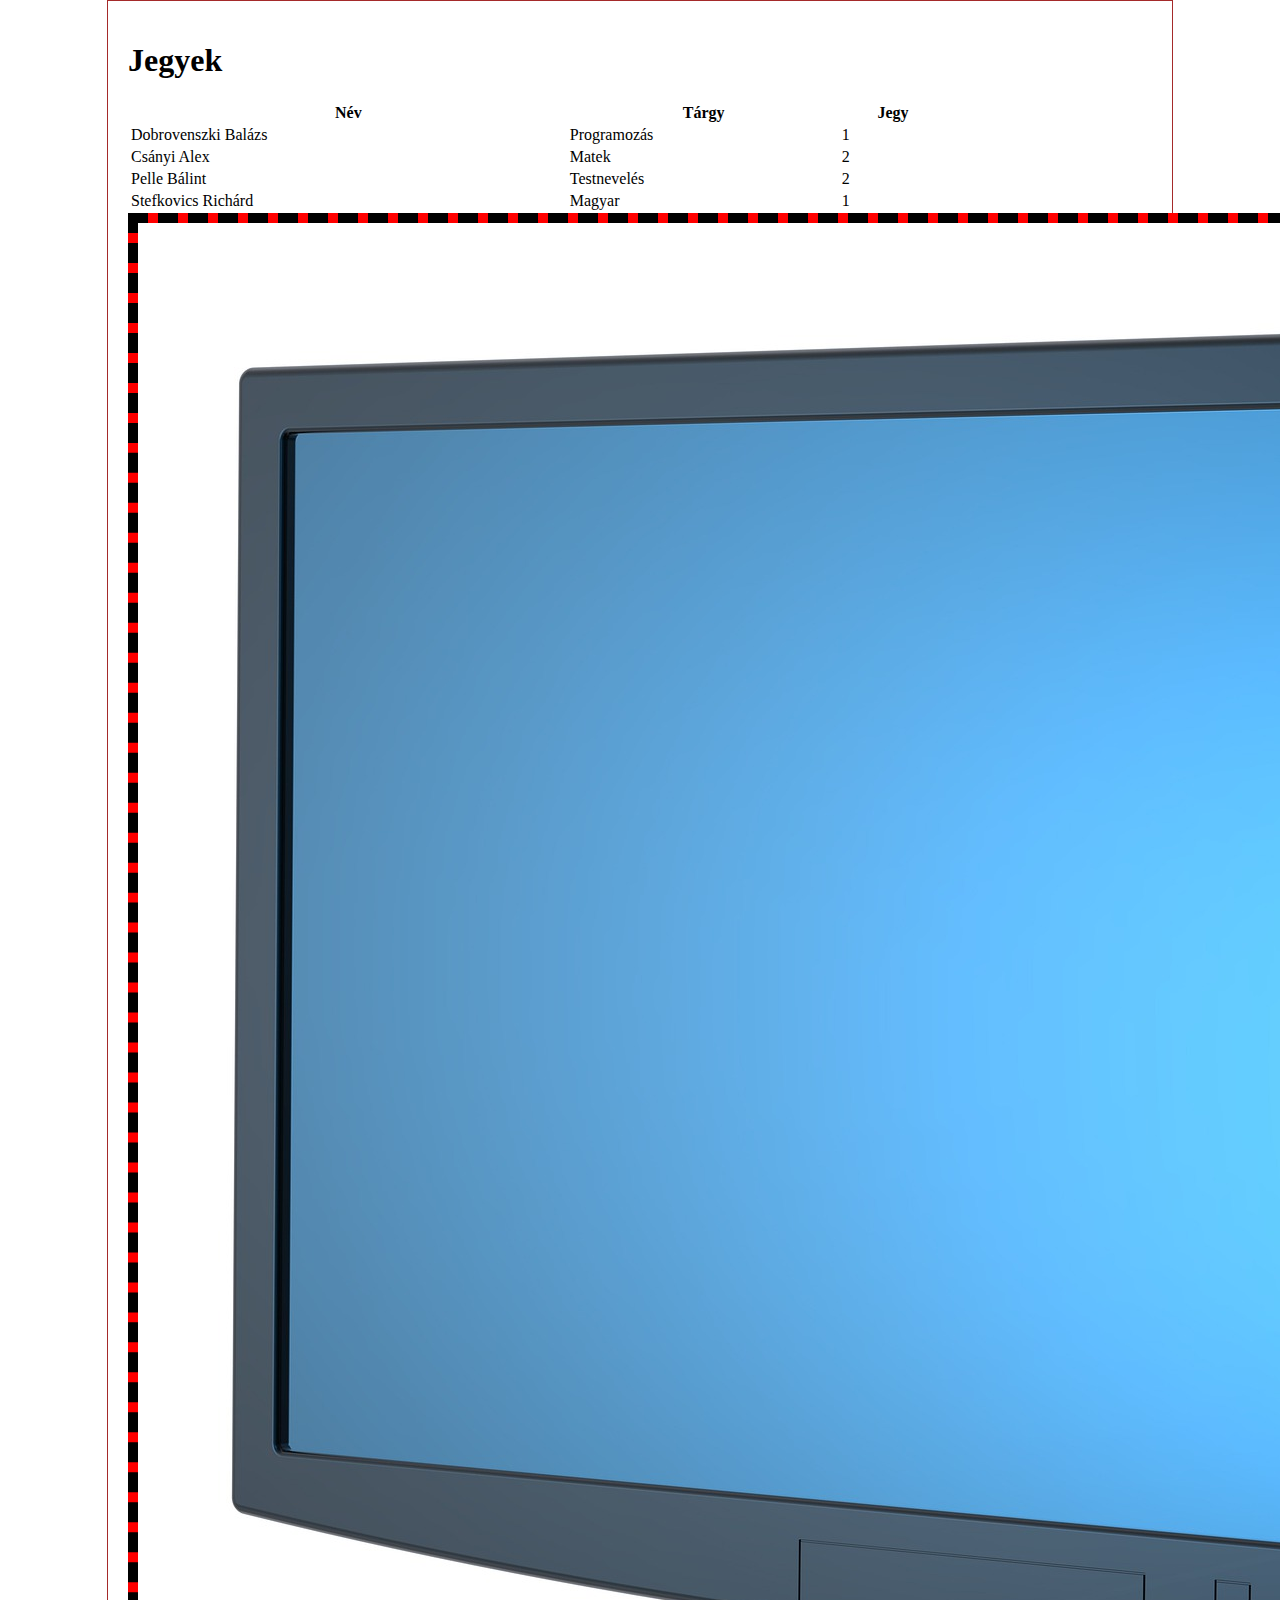
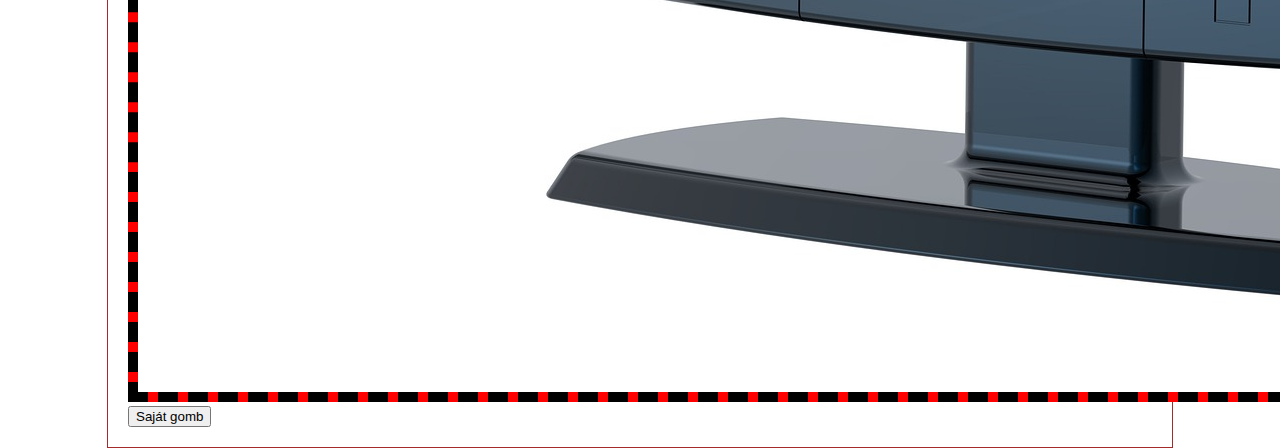
<file: Bootstrap/Alapok/index.html>
<!DOCTYPE html>
<html lang="en">
<head>
    <meta charset="UTF-8">
    <meta name="viewport" content="width=device-width, initial-scale=1.0">
    <title>Document</title>
    <link href="https://cdn.jsdelivr.net/npm/bootstrap@5.3.0-alpha3/dist/css/bootstrap.min.css" rel="stylesheet" integrity="sha384-KK94CHFLLe+nY2dmCWGMq91rCGa5gtU4mk92HdvYe+M/SXH301p5ILy+dN9+nJOZ" crossorigin="anonymous">
    <link rel="stylesheet" href="style.css">
</head>
<body>
    <h1>Jegyek</h1>

    <div>
        <table class="table table-striped table-bordered border-primary text-center w-50 mx-auto table-responsive">
            <tr>
                <th>Név</th>
                <th>Tárgy</th>
                <th>Jegy</th>
            </tr>
            <tr>
                <td>Dobrovenszki Balázs</td>
                <td>Programozás</td>
                <td>1</td>
            </tr>
            <tr>
                <td>Csányi Alex</td>
                <td>Matek</td>
                <td>2</td>
            </tr>
            <tr>
                <td>Pelle Bálint</td>
                <td>Testnevelés</td>
                <td>2</td>
            </tr>
            <tr>
                <td>Stefkovics Richárd</td>
                <td>Magyar</td>
                <td>1</td>
            </tr>
        </table>
        <img class="img-fluid w-75 d-block mx-auto border-primary rounded border-3 mt-2" src="monitor.jpg" alt="Monitor">
    </div>

    <button onclick="alert('Mukodik!')" class="btn btn-primary">Saját gomb</button>
</body>
</html>
</file>
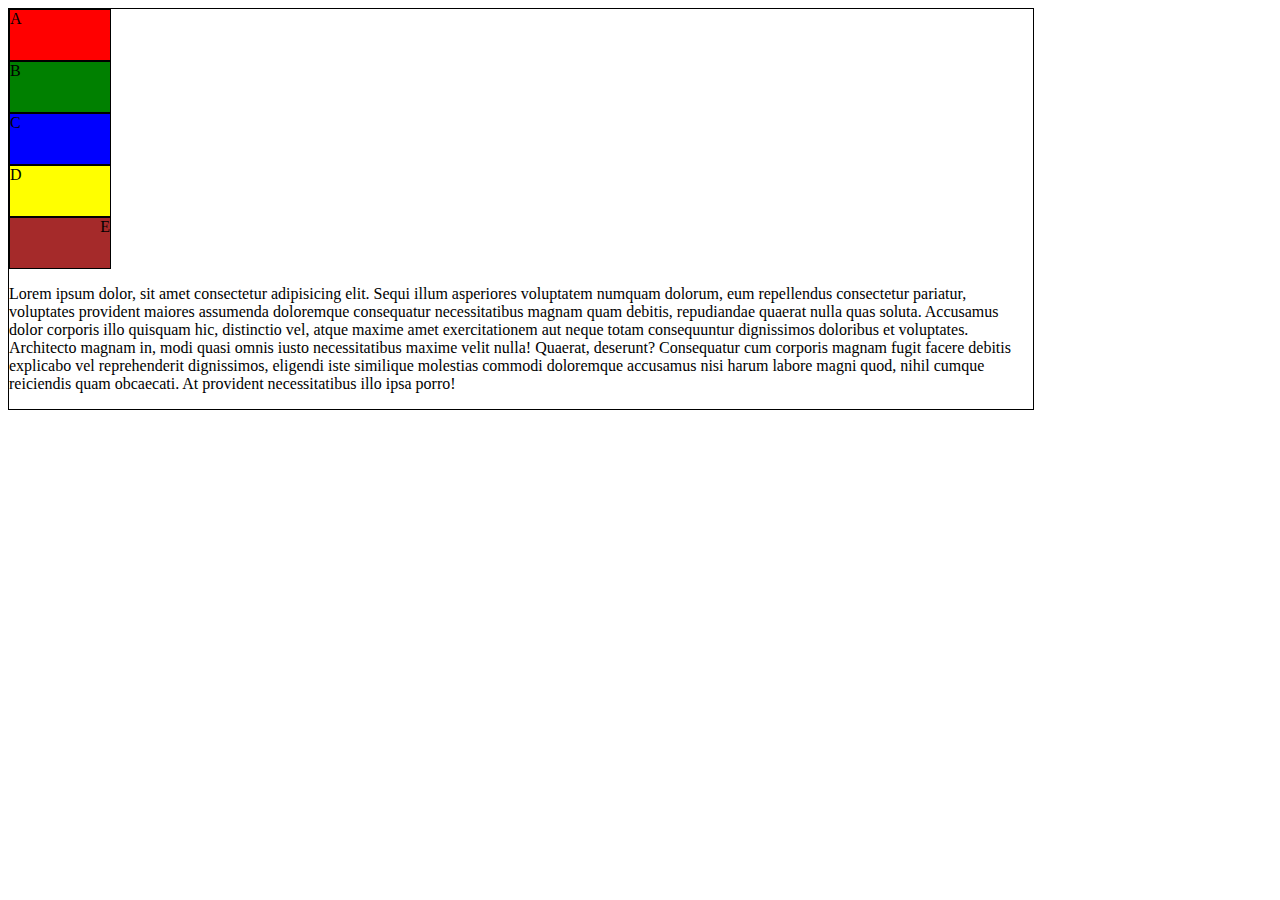
<file: css/pozíció/index.html>
<!DOCTYPE html>
<html lang="en">
<head>
    <meta charset="UTF-8">
    <title>Position</title>
    <link rel="stylesheet" href="style.css">
</head>
<body>
    <div id="a">A</div>
    <div id="b">B</div>
    <div id="c">C</div>
    <div id="d">D</div>
    <div id="e">E</div>
    <p>Lorem ipsum dolor, sit amet consectetur adipisicing elit. Sequi illum asperiores voluptatem numquam dolorum, eum repellendus consectetur pariatur, voluptates provident maiores assumenda doloremque consequatur necessitatibus magnam quam debitis, repudiandae quaerat nulla quas soluta. Accusamus dolor corporis illo quisquam hic, distinctio vel, atque maxime amet exercitationem aut neque totam consequuntur dignissimos doloribus et voluptates. Architecto magnam in, modi quasi omnis iusto necessitatibus maxime velit nulla! Quaerat, deserunt? Consequatur cum corporis magnam fugit facere debitis explicabo vel reprehenderit dignissimos, eligendi iste similique molestias commodi doloremque accusamus nisi harum labore magni quod, nihil cumque reiciendis quam obcaecati. At provident necessitatibus illo ipsa porro!</p>
</body>
</html>
</file>
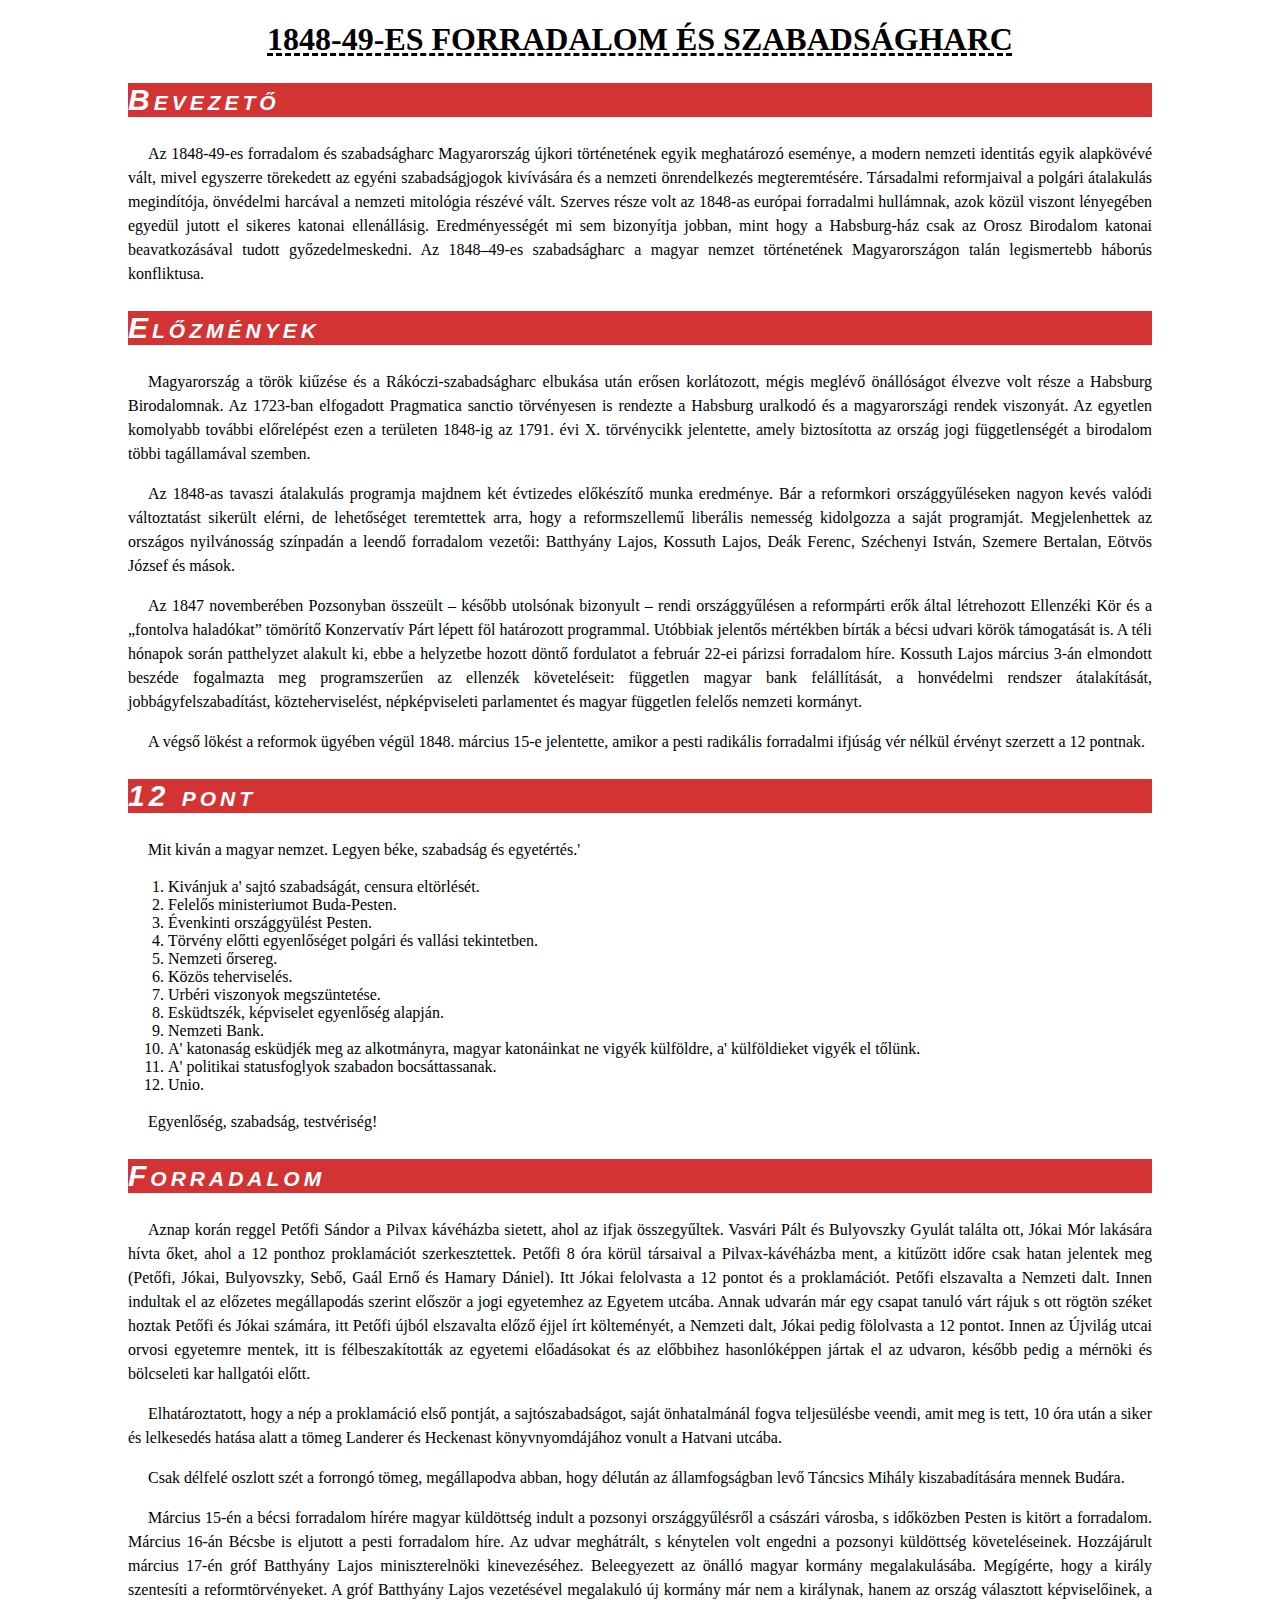
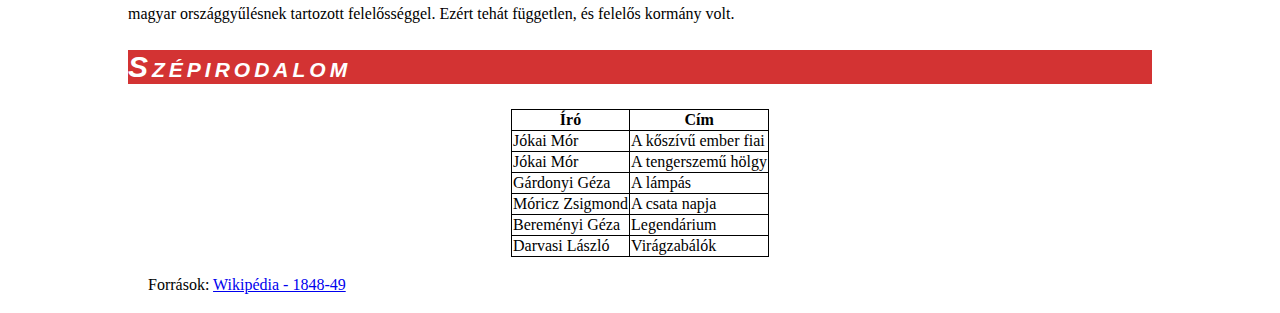
<file: css/gyak/forradalmas gyak/index.html>
<!DOCTYPE html>
<html lang="hu">
<head>
    <meta charset="UTF-8">
    <title>1848-49-es forradalom és szabadságharc</title>
    <link rel="stylesheet" href="forradalom.css">
</head>
<body>
    <h1>1848-49-es forradalom és szabadságharc</h1>
    <article>
        <h2>Bevezető</h2>
        <p>Az 1848-49-es forradalom és szabadságharc Magyarország újkori történetének egyik meghatározó eseménye, a modern nemzeti identitás egyik alapkövévé vált, mivel egyszerre törekedett az egyéni szabadságjogok kivívására és a nemzeti önrendelkezés megteremtésére. Társadalmi reformjaival a polgári átalakulás megindítója, önvédelmi harcával a nemzeti mitológia részévé vált. Szerves része volt az 1848-as európai forradalmi hullámnak, azok közül viszont lényegében egyedül jutott el sikeres katonai ellenállásig. Eredményességét mi sem bizonyítja jobban, mint hogy a <span>Habsburg-ház</span> csak az Orosz Birodalom katonai beavatkozásával tudott győzedelmeskedni. Az 1848–49-es szabadságharc a magyar nemzet történetének Magyarországon talán legismertebb háborús konfliktusa.</p>
    </article>
    <article>
        <h2>Előzmények</h2>
        <p>Magyarország a török kiűzése és a Rákóczi-szabadságharc elbukása után erősen korlátozott, mégis meglévő önállóságot élvezve volt része a Habsburg Birodalomnak. Az 1723-ban elfogadott <span>Pragmatica sanctio</span> törvényesen is rendezte a Habsburg uralkodó és a magyarországi rendek viszonyát. Az egyetlen komolyabb további előrelépést ezen a területen 1848-ig az 1791. évi X. törvénycikk  jelentette, amely biztosította az ország jogi függetlenségét a birodalom többi tagállamával szemben.</p>
        <p>Az 1848-as tavaszi átalakulás programja majdnem két évtizedes előkészítő munka eredménye. Bár a reformkori országgyűléseken nagyon kevés valódi változtatást sikerült elérni, de lehetőséget teremtettek arra, hogy a reformszellemű liberális nemesség kidolgozza a saját programját. Megjelenhettek az országos nyilvánosság színpadán a leendő forradalom vezetői: Batthyány Lajos, Kossuth Lajos, Deák Ferenc, Széchenyi István, Szemere Bertalan, Eötvös József és mások.</p>
        <p>Az 1847 novemberében Pozsonyban összeült – később utolsónak bizonyult – rendi országgyűlésen a reformpárti erők által létrehozott <span>Ellenzéki Kör</span> és a „fontolva haladókat” tömörítő Konzervatív Párt lépett föl határozott programmal. Utóbbiak jelentős mértékben bírták a bécsi udvari körök támogatását is. A téli hónapok során patthelyzet alakult ki, ebbe a helyzetbe hozott döntő fordulatot a február 22-ei párizsi forradalom híre. <span>Kossuth Lajos</span> március 3-án elmondott beszéde fogalmazta meg programszerűen az ellenzék követeléseit: független magyar bank felállítását, a honvédelmi rendszer átalakítását, jobbágyfelszabadítást, közteherviselést, népképviseleti parlamentet és magyar független felelős nemzeti kormányt.</p>
        <p>A végső lökést a reformok ügyében végül <span>1848. március 15</span>-e jelentette, amikor a pesti radikális forradalmi ifjúság vér nélkül érvényt szerzett a 12 pontnak.</p>
    </article>
    <article>
        <h2>12 pont</h2>
        <p class="arnyek">Mit kiván a magyar nemzet. Legyen béke, szabadság és egyetértés.'</p>
        <ol>
            <li>Kivánjuk a' sajtó szabadságát, censura eltörlését.</li>
            <li>Felelős ministeriumot Buda-Pesten.</li>
            <li>Évenkinti országgyülést Pesten.</li>
            <li>Törvény előtti egyenlőséget polgári és vallási tekintetben. </li>
            <li>Nemzeti őrsereg.</li>
            <li id="kozteher">Közös teherviselés.</li>
            <li>Urbéri viszonyok megszüntetése.</li>
            <li>Esküdtszék, képviselet egyenlőség alapján.</li>
            <li>Nemzeti Bank.</li>
            <li> A' katonaság esküdjék meg az alkotmányra, magyar katonáinkat ne vigyék külföldre, a' külföldieket vigyék el tőlünk. </li>
            <li> A' politikai statusfoglyok szabadon bocsáttassanak.</li>
            <li> Unio.</li>
        </ol>
        <p class="arnyek" id="francia">Egyenlőség, szabadság, testvériség!</p>
    </article>
    <article>
        <h2>Forradalom</h2>
        <p>Aznap korán reggel <span>Petőfi Sándor</span> a <span>Pilvax</span> kávéházba sietett, ahol az ifjak összegyűltek. Vasvári Pált és Bulyovszky Gyulát találta ott, Jókai Mór lakására hívta őket, ahol a 12 ponthoz proklamációt szerkesztettek. Petőfi 8 óra körül társaival a Pilvax-kávéházba ment, a kitűzött időre csak hatan jelentek meg (Petőfi, Jókai, Bulyovszky, Sebő, Gaál Ernő és Hamary Dániel). Itt Jókai felolvasta a 12 pontot és a proklamációt. Petőfi elszavalta a Nemzeti dalt. Innen indultak el az előzetes megállapodás szerint először a jogi egyetemhez az Egyetem utcába. Annak udvarán már egy csapat tanuló várt rájuk s ott rögtön széket hoztak Petőfi és Jókai számára, itt Petőfi újból elszavalta előző éjjel írt költeményét, a <span>Nemzeti dal</span>t, Jókai pedig fölolvasta a <span>12 pont</span>ot. Innen az Újvilág utcai orvosi egyetemre mentek, itt is félbeszakították az egyetemi előadásokat és az előbbihez hasonlóképpen jártak el az udvaron, később pedig a mérnöki és bölcseleti kar hallgatói előtt.</p>
        <p>Elhatároztatott, hogy a nép a proklamáció első pontját, a sajtószabadságot, saját önhatalmánál fogva teljesülésbe veendi, amit meg is tett, 10 óra után a siker és lelkesedés hatása alatt a tömeg <span>Landerer</span> és Heckenast könyvnyomdájához vonult a Hatvani utcába.</p>
        <p>Csak délfelé oszlott szét a forrongó tömeg, megállapodva abban, hogy délután az államfogságban levő <span>Táncsics Mihály</span> kiszabadítására mennek Budára.</p>
        <p>Március 15-én a bécsi forradalom hírére magyar küldöttség indult a pozsonyi országgyűlésről a császári városba, s időközben Pesten is kitört a forradalom. Március 16-án Bécsbe is eljutott a pesti forradalom híre. Az udvar meghátrált, s kénytelen volt engedni a pozsonyi küldöttség követeléseinek. Hozzájárult március 17-én gróf Batthyány Lajos miniszterelnöki kinevezéséhez. Beleegyezett az önálló magyar kormány megalakulásába. Megígérte, hogy a király szentesíti a reformtörvényeket. A gróf <span>Batthyány Lajos</span> vezetésével megalakuló új kormány már nem a királynak, hanem az ország választott képviselőinek, a magyar országgyűlésnek tartozott felelősséggel. Ezért tehát független, és felelős kormány volt.</p>
    </article>
    <article>
        <h2>Szépirodalom</h2>
        <table>
            <tr>
                <th>Író</th>
                <th>Cím</th>
            </tr>
            <tr>
                <td>Jókai Mór</td>
                <td>A kőszívű ember fiai</td>
            </tr>
            <tr>
                <td>Jókai Mór</td>
                <td>A tengerszemű hölgy</td>
            </tr>
            <tr>
                <td>Gárdonyi Géza</td>
                <td>A lámpás</td>
            </tr>
            <tr>
                <td>Móricz Zsigmond</td>
                <td>A csata napja</td>
            </tr>
            <tr>
                <td>Bereményi Géza</td>
                <td>Legendárium</td>
            </tr>
            <tr>
                <td>Darvasi László</td>
                <td>Virágzabálók</td>
            </tr>
        </table>
    </article>
    <p class="arnyek">Források: <a href="https://hu.wikipedia.org/wiki/1848%E2%80%9349-es_forradalom_%C3%A9s_szabads%C3%A1gharc" target="_blank">Wikipédia - 1848-49</a></p>
</body>
</html>
</file>
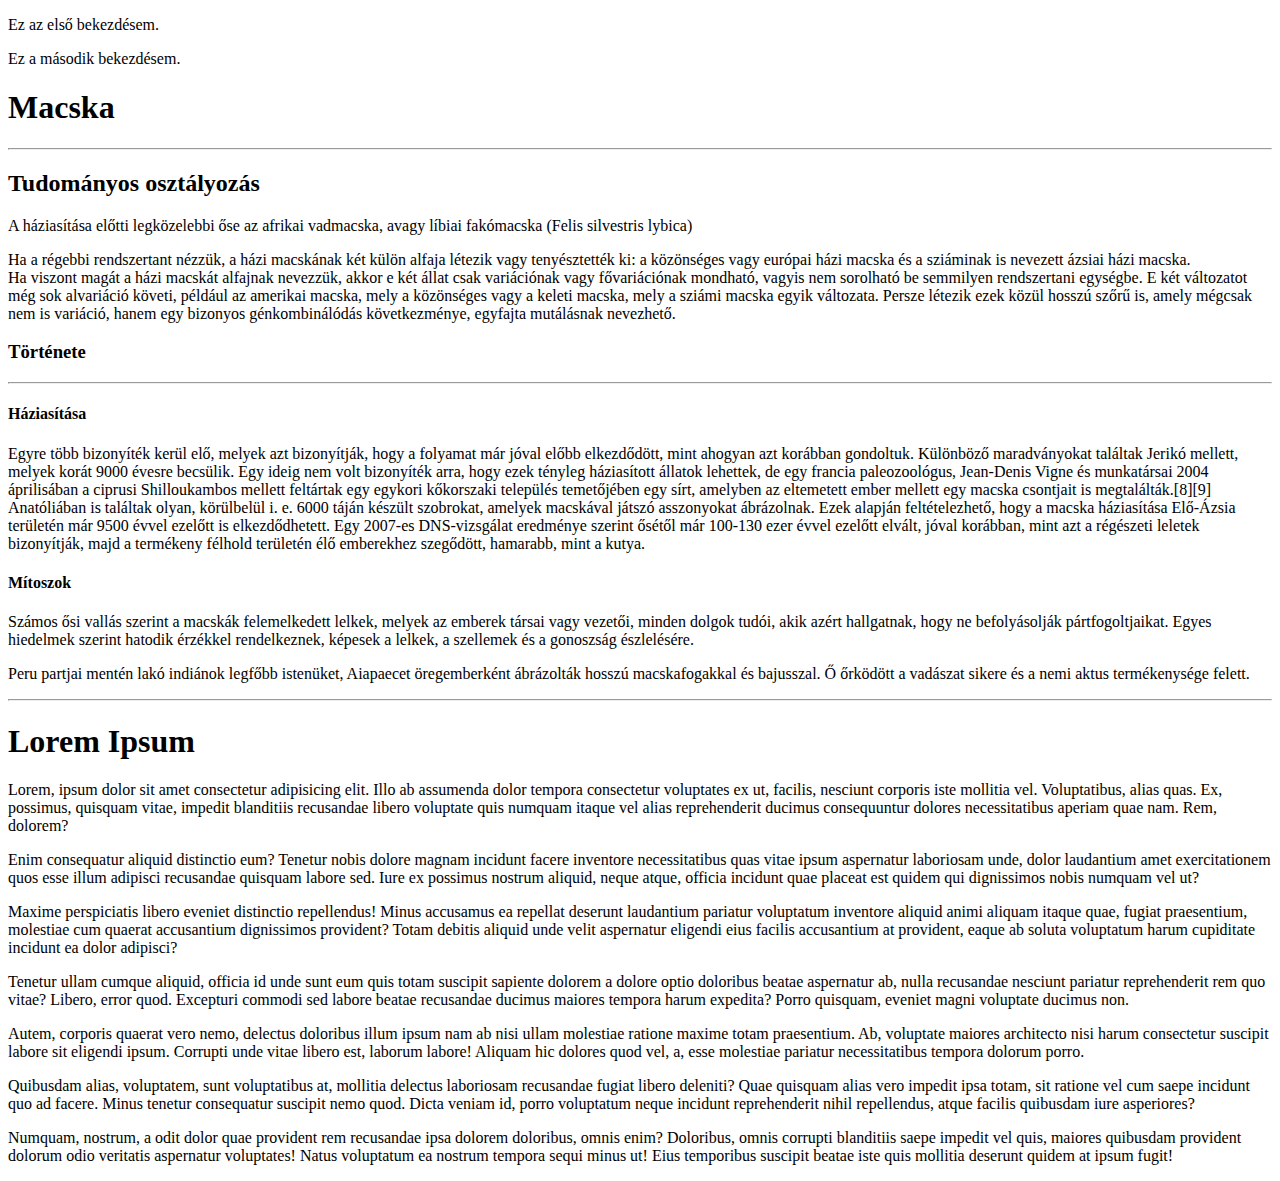
<file: html/bekezdesek.html>
<!DOCTYPE html>
<html lang="hu">
<head>
    <meta charset="UTF-8">
    <title>Bekezdesek</title>
</head>
<body>
    <p>Ez az első bekezdésem.</p>
    <p>Ez a második bekezdésem.</p>

    <!-- h1: címsor-->
    <h1>Macska</h1>
    <hr>
    <h2>Tudományos osztályozás</h2>
    <p>
        A háziasítása előtti legközelebbi őse az afrikai vadmacska, avagy líbiai fakómacska (Felis silvestris lybica)</p>
    <p>Ha a régebbi rendszertant nézzük, a házi macskának két külön alfaja létezik vagy tenyésztették ki: a közönséges vagy európai házi macska és a sziáminak is nevezett ázsiai házi macska. <br> Ha viszont magát a házi macskát alfajnak nevezzük, akkor e két állat csak variációnak vagy fővariációnak mondható, vagyis nem sorolható be semmilyen rendszertani egységbe. E két változatot még sok alvariáció követi, például az amerikai macska, mely a közönséges vagy a keleti macska, mely a sziámi macska egyik változata. Persze létezik ezek közül hosszú szőrű is, amely mégcsak nem is variáció, hanem egy bizonyos génkombinálódás következménye, egyfajta mutálásnak nevezhető. </p>
        
        <h3>Története</h3>
        <hr>
        <h4>Háziasítása</h4>
        <p>Egyre több bizonyíték kerül elő, melyek azt bizonyítják, hogy a folyamat már jóval előbb elkezdődött, mint ahogyan azt korábban gondoltuk. Különböző maradványokat találtak Jerikó mellett, melyek korát 9000 évesre becsülik. Egy ideig nem volt bizonyíték arra, hogy ezek tényleg háziasított állatok lehettek, de egy francia paleozoológus, Jean-Denis Vigne és munkatársai 2004 áprilisában a ciprusi Shilloukambos mellett feltártak egy egykori kőkorszaki település temetőjében egy sírt, amelyben az eltemetett ember mellett egy macska csontjait is megtalálták.[8][9] Anatóliában is találtak olyan, körülbelül i. e. 6000 táján készült szobrokat, amelyek macskával játszó asszonyokat ábrázolnak. Ezek alapján feltételezhető, hogy a macska háziasítása Elő-Ázsia területén már 9500 évvel ezelőtt is elkezdődhetett. Egy 2007-es DNS-vizsgálat eredménye szerint ősétől már 100-130 ezer évvel ezelőtt elvált, jóval korábban, mint azt a régészeti leletek bizonyítják, majd a termékeny félhold területén élő emberekhez szegődött, hamarabb, mint a kutya.</p>

        <h4>Mítoszok</h4>
        <p>Számos ősi vallás szerint a macskák felemelkedett lelkek, melyek az emberek társai vagy vezetői, minden dolgok tudói, akik azért hallgatnak, hogy ne befolyásolják pártfogoltjaikat. Egyes hiedelmek szerint hatodik érzékkel rendelkeznek, képesek a lelkek, a szellemek és a gonoszság észlelésére.</p>

        <p>Peru partjai mentén lakó indiánok legfőbb istenüket, Aiapaecet öregemberként ábrázolták hosszú macskafogakkal és bajusszal. Ő őrködött a vadászat sikere és a nemi aktus termékenysége felett.</p>

        <hr>

        <h1>Lorem Ipsum</h1>
        <p>Lorem, ipsum dolor sit amet consectetur adipisicing elit. Illo ab assumenda dolor tempora consectetur voluptates ex ut, facilis, nesciunt corporis iste mollitia vel. Voluptatibus, alias quas. Ex, possimus, quisquam vitae, impedit blanditiis recusandae libero voluptate quis numquam itaque vel alias reprehenderit ducimus consequuntur dolores necessitatibus aperiam quae nam. Rem, dolorem?</p>
        <p>Enim consequatur aliquid distinctio eum? Tenetur nobis dolore magnam incidunt facere inventore necessitatibus quas vitae ipsum aspernatur laboriosam unde, dolor laudantium amet exercitationem quos esse illum adipisci recusandae quisquam labore sed. Iure ex possimus nostrum aliquid, neque atque, officia incidunt quae placeat est quidem qui dignissimos nobis numquam vel ut?</p>
        <p>Maxime perspiciatis libero eveniet distinctio repellendus! Minus accusamus ea repellat deserunt laudantium pariatur voluptatum inventore aliquid animi aliquam itaque quae, fugiat praesentium, molestiae cum quaerat accusantium dignissimos provident? Totam debitis aliquid unde velit aspernatur eligendi eius facilis accusantium at provident, eaque ab soluta voluptatum harum cupiditate incidunt ea dolor adipisci?</p>
        <p>Tenetur ullam cumque aliquid, officia id unde sunt eum quis totam suscipit sapiente dolorem a dolore optio doloribus beatae aspernatur ab, nulla recusandae nesciunt pariatur reprehenderit rem quo vitae? Libero, error quod. Excepturi commodi sed labore beatae recusandae ducimus maiores tempora harum expedita? Porro quisquam, eveniet magni voluptate ducimus non.</p>
        <p>Autem, corporis quaerat vero nemo, delectus doloribus illum ipsum nam ab nisi ullam molestiae ratione maxime totam praesentium. Ab, voluptate maiores architecto nisi harum consectetur suscipit labore sit eligendi ipsum. Corrupti unde vitae libero est, laborum labore! Aliquam hic dolores quod vel, a, esse molestiae pariatur necessitatibus tempora dolorum porro.</p>
        <p>Quibusdam alias, voluptatem, sunt voluptatibus at, mollitia delectus laboriosam recusandae fugiat libero deleniti? Quae quisquam alias vero impedit ipsa totam, sit ratione vel cum saepe incidunt quo ad facere. Minus tenetur consequatur suscipit nemo quod. Dicta veniam id, porro voluptatum neque incidunt reprehenderit nihil repellendus, atque facilis quibusdam iure asperiores?</p>
        <p>Numquam, nostrum, a odit dolor quae provident rem recusandae ipsa dolorem doloribus, omnis enim? Doloribus, omnis corrupti blanditiis saepe impedit vel quis, maiores quibusdam provident dolorum odio veritatis aspernatur voluptates! Natus voluptatum ea nostrum tempora sequi minus ut! Eius temporibus suscipit beatae iste quis mollitia deserunt quidem at ipsum fugit!</p>
        


</body>
</html>
</file>
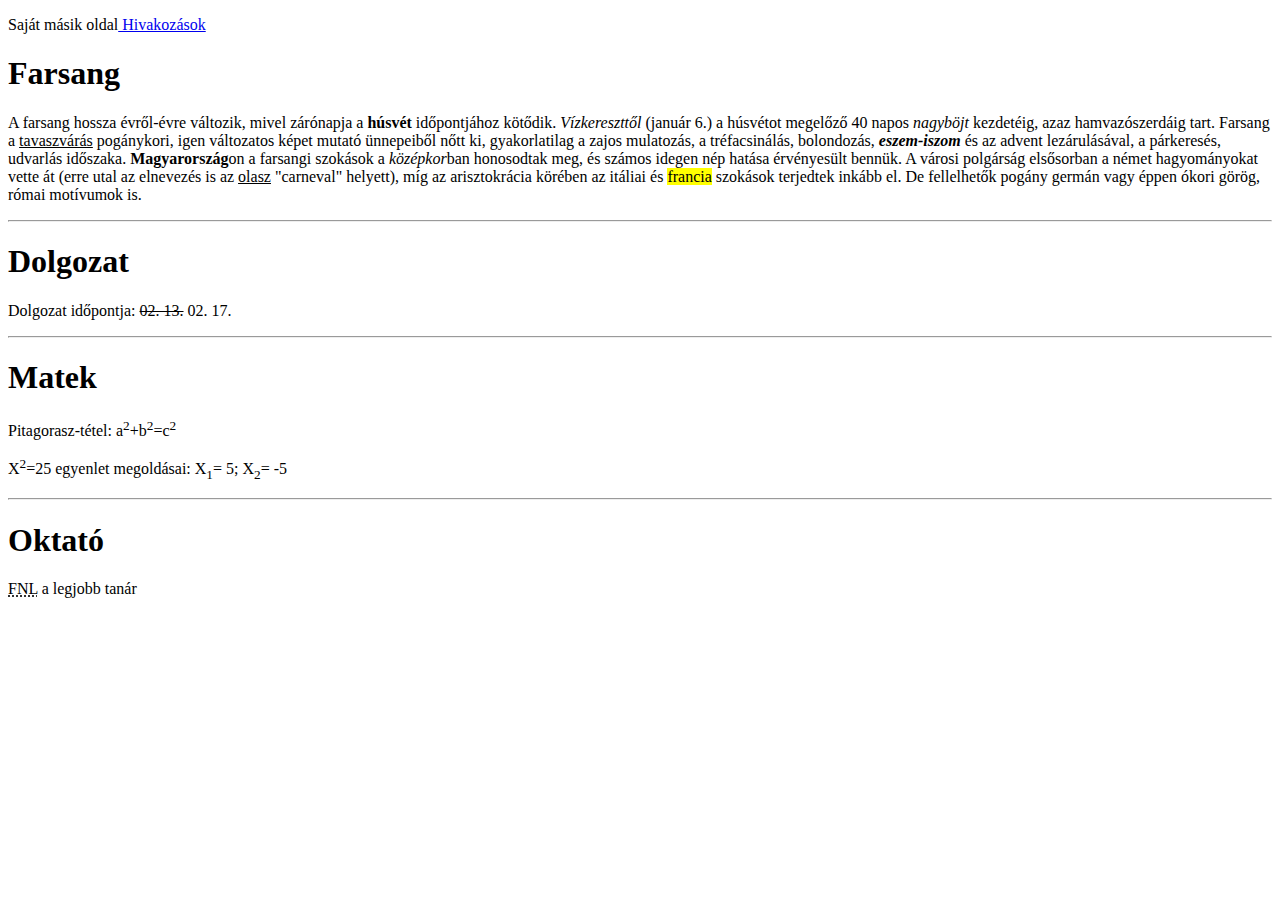
<file: html/kiemelesek.html>
<!DOCTYPE html>
<html lang="hu">
<head>
    <meta charset="UTF-8">
    <title>Kiemelések</title>
</head>
<body>
    <p>Saját másik oldal<a href="hivatkozasok.html" target="_blank"> Hivakozások</a></p>
    <h1>Farsang</h1>
    <p>A farsang hossza évről-évre változik, mivel zárónapja a <b>húsvét</b> időpontjához kötődik. <i>Vízkereszttől</i> (január 6.) a húsvétot megelőző 40 napos <i>nagyböjt</i> kezdetéig, azaz hamvazószerdáig tart. Farsang a <u>tavaszvárás</u> pogánykori, igen változatos képet mutató ünnepeiből nőtt ki, gyakorlatilag a zajos mulatozás, a tréfacsinálás, bolondozás, <b><i>eszem-iszom</i></b> és az advent lezárulásával, a párkeresés, udvarlás időszaka. <strong>Magyarország</strong>on a farsangi szokások a <em>középkor</em>ban honosodtak meg, és számos idegen nép hatása érvényesült bennük. A városi polgárság elsősorban a német hagyományokat vette át (erre utal az elnevezés is az <ins>olasz</ins> "carneval" helyett), míg az arisztokrácia körében az itáliai és <mark>francia</mark> szokások terjedtek inkább el. De fellelhetők pogány germán vagy éppen ókori görög, római motívumok is.</p>
    <hr>
    <div title="Dolgozat!!!!">
    <h1>Dolgozat</h1>
    <p>Dolgozat időpontja: <del>02. 13.</del> 02. 17.</p>
    </div>
    <hr>
    <h1 title="Matematika">Matek</h1>
    <p><span title="Ókori Görög Matematikus">Pitagorasz</span>-tétel: a<sup>2</sup>+b<sup>2</sup>=c<sup>2</sup></p>
    <p>X<sup>2</sup>=25 egyenlet megoldásai: X<sub>1</sub>= 5; X<sub>2</sub>= -5</p>
    <hr>
    <h1>Oktató</h1>
    <p><abbr title="Farkas Norbert Levente">FNL</abbr> a legjobb tanár</p>
    

</body>
</html>
</file>
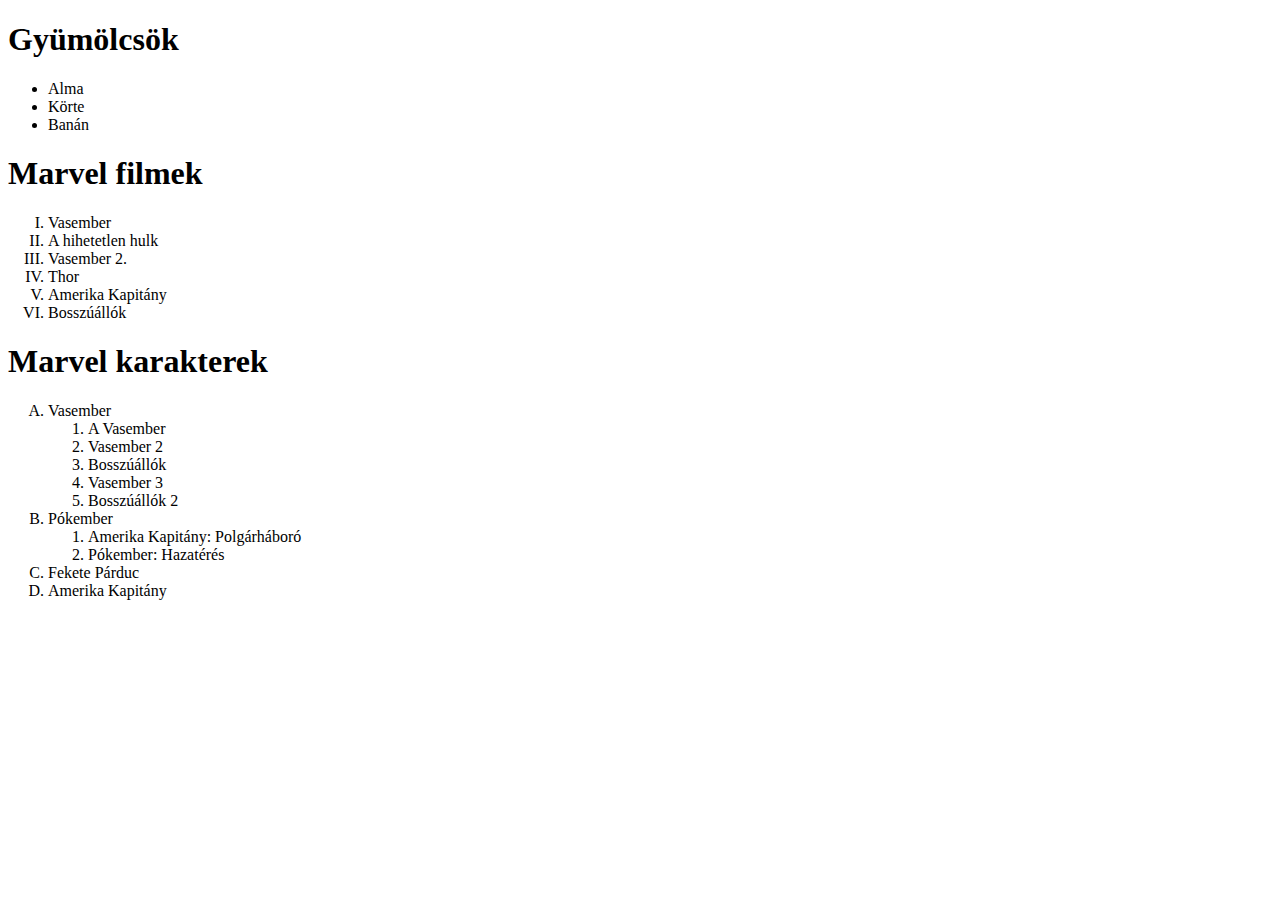
<file: html/lista.html>
<!DOCTYPE html>
<html lang="hu">
<head>
    <meta charset="UTF-8">
    <title>Lista</title>
</head>
<body>
    <h1>Gyümölcsök</h1>
    <ul>
        <li>Alma</li>
        <li>Körte</li>
        <li>Banán</li>
    </ul>
    <h1>Marvel filmek</h1>
    <ol start="1" type="I">
        <li>Vasember</li>
        <li>A hihetetlen hulk</li>
        <li>Vasember 2.</li>
        <li>Thor</li>
        <li>Amerika Kapitány</li>
        <li>Bosszúállók</li>
    </ol>

    <h1>Marvel karakterek</h1>
    <ol type="A">
        <li>Vasember
            <ol>
                <li>A Vasember</li>
                <li>Vasember 2</li>
                <li>Bosszúállók</li>
                <li>Vasember 3</li>
                <li>Bosszúállók 2</li>
            </ol>
        </li>
        <li>Pókember
            <ol>
                <li>Amerika Kapitány: Polgárháboró</li>
                <li>Pókember: Hazatérés</li>
            </ol>
        </li>
        <li>Fekete Párduc</li>
        <li>Amerika Kapitány</li>
     </ol>

</body>
</html>
</file>
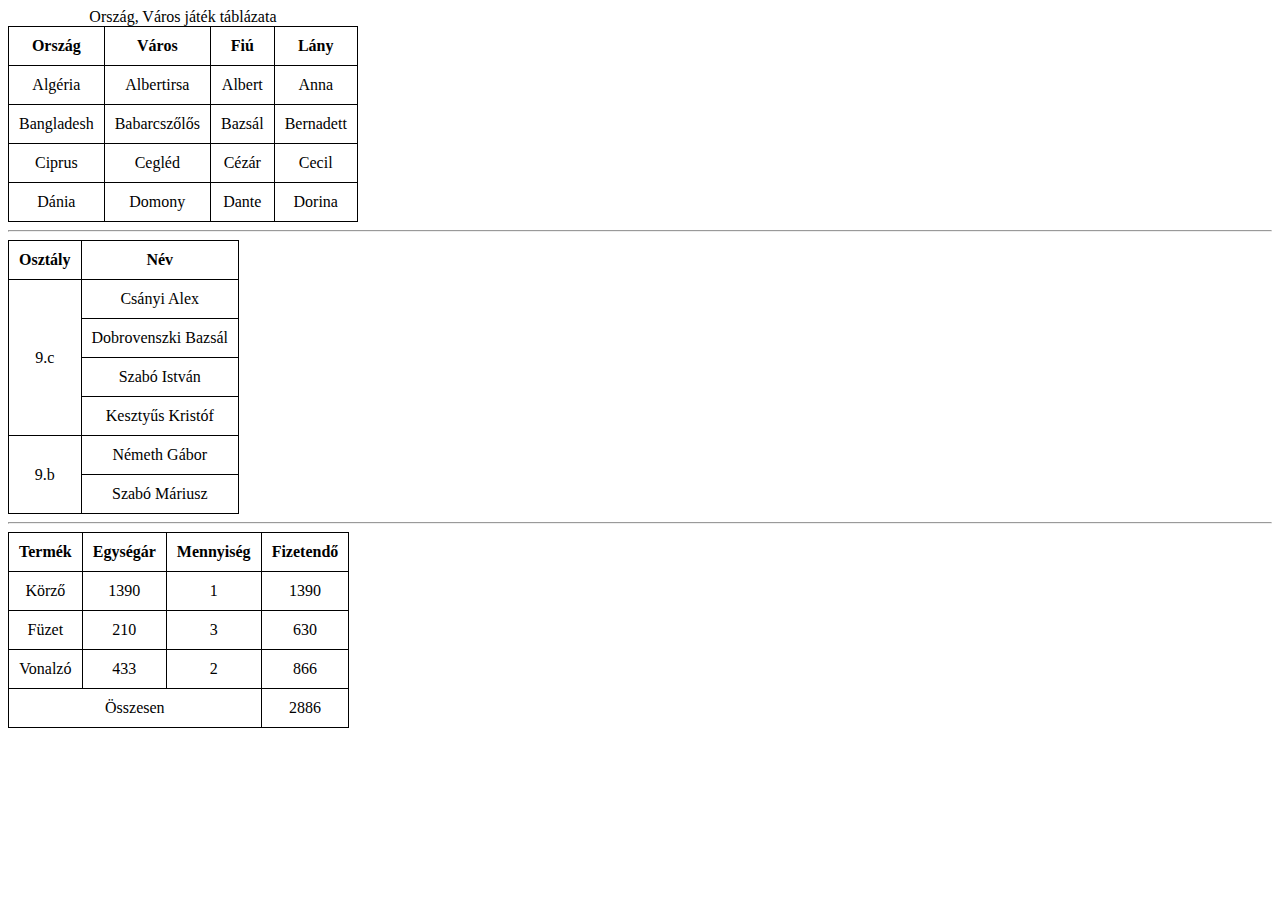
<file: html/tablazat.html>
<!DOCTYPE html>
<html lang="hu">
<head>
    <meta charset="UTF-8">
    <title>Táblázatok</title>
    <style>
        table,td, th {
            border: 1px solid black;
            border-collapse: collapse;
            text-align: center;
        }
        td, th {
            padding: 10px;

        }
    </style>


</head>
<body>
    <table>
        <caption>Ország, Város játék táblázata</caption>
        <tr>
            <th>Ország</th>
            <th>Város</th>
            <th>Fiú</th>
            <th>Lány</th>
        </tr>
            <td>Algéria</td>
            <td>Albertirsa</td>
            <td>Albert</td>
            <td>Anna</td>
        <tr>
            <td>Bangladesh</td>
            <td>Babarcszőlős</td>
            <td>Bazsál</td>
            <td>Bernadett</td>
        </tr>    
        <tr>
            <td>Ciprus</td>
            <td>Cegléd</td>
            <td>Cézár</td>
            <td>Cecil</td>
        </tr>
        <tr>
        </tr>
            <td>Dánia</td>
            <td>Domony</td>
            <td>Dante</td>
            <td>Dorina</td>
        
    </table>
    <hr>
    <table>
        <tr>
            <th>Osztály</th>
            <th>Név</th>
        </tr>
        <tr>
            <td rowspan="4">9.c</td>
            <td>Csányi Alex</td>
        </tr>
        <tr>
            <td>Dobrovenszki Bazsál</td>
        </tr>
        <tr>
            <td>Szabó István</td>
        </tr>
        <tr>
            <td>Kesztyűs Kristóf</td>
        </tr>
        <tr>
            <td rowspan="2">9.b</td>
            <td>Németh Gábor</td>
        </tr>
        <tr>
            <td>Szabó Máriusz</td>
        </tr>
    </table>
    <hr>
    <table>
        <tr>
            <th>Termék</th>
            <th>Egységár</th>
            <th>Mennyiség</th>
            <th>Fizetendő</th>
        </tr>
        <tr>
            <td>Körző</td>
            <td>1390</td>
            <td>1</td>
            <td>1390</td>
        </tr>
        <tr>
            <td>Füzet</td>
            <td>210</td>
            <td>3</td>
            <td>630</td>
        </tr>
        <tr>
            <td>Vonalzó</td>
            <td>433</td>
            <td>2</td>
            <td>866</td>
        </tr>
        <tr>
            <td colspan="3">Összesen</td>
            <td>2886</td>
        </tr>
    
    
    
    
    </table>







</body>
</html>
</file>
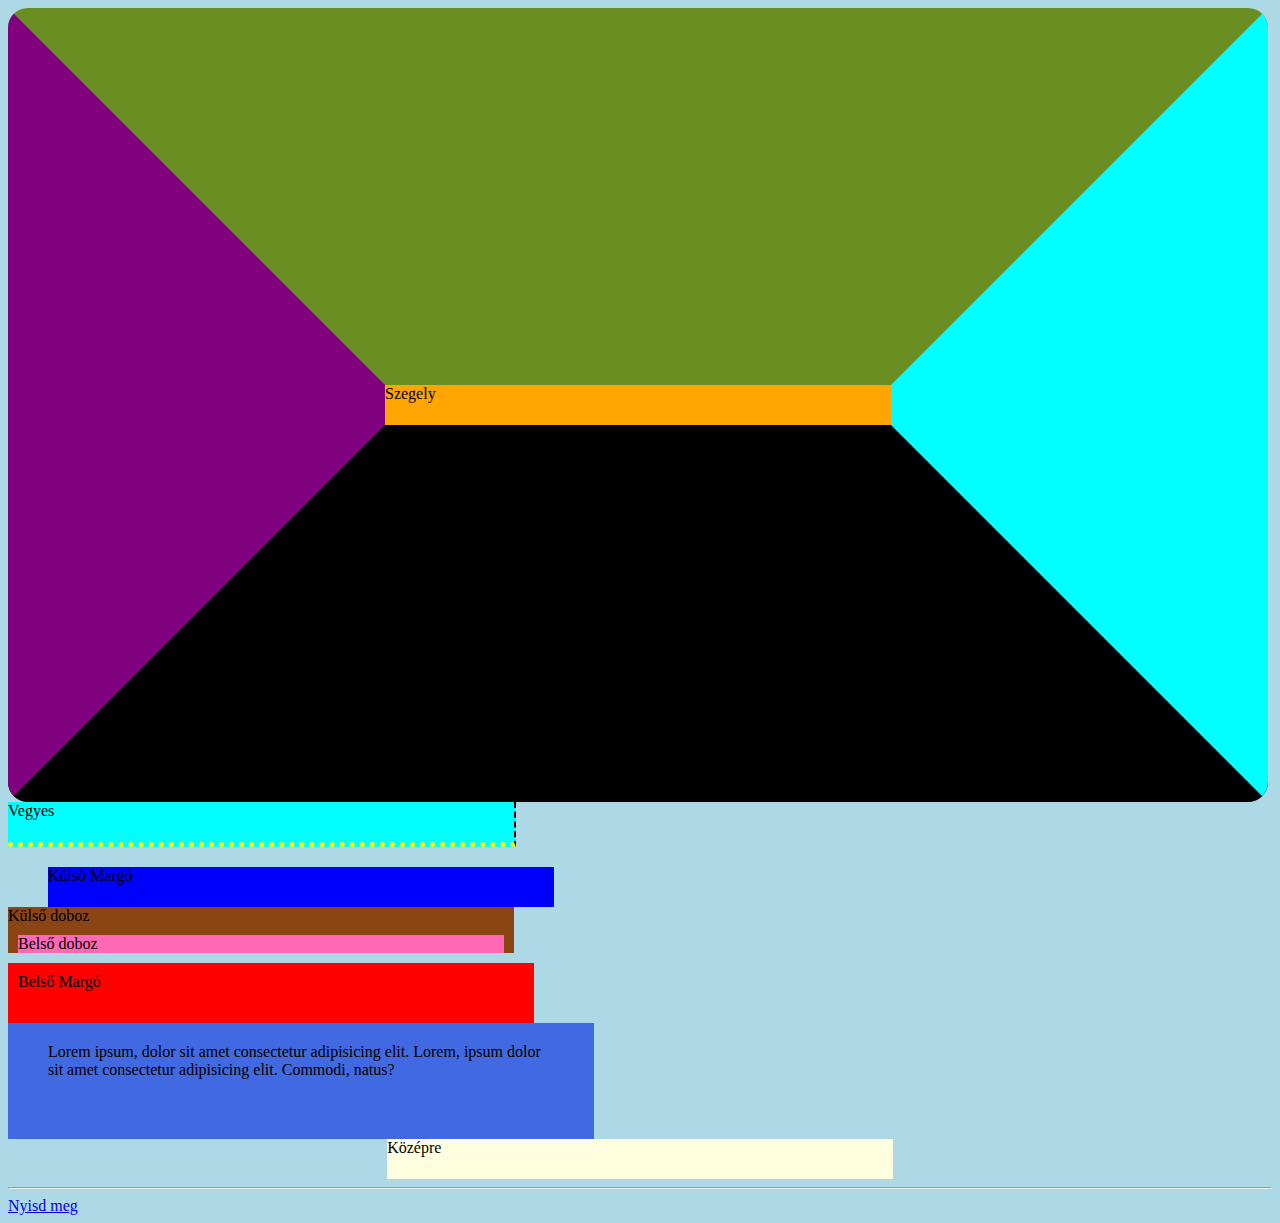
<file: css/dobozmodell/doboz.html>
<!DOCTYPE html>
<html lang="hu">
<head>
    <meta charset="UTF-8">
    <title>Document</title>
    <link rel="stylesheet" href="doboz.css">
</head>
<body>
    <div id="felső_doboz">
    <!-- <div id="piros">piros</div>
    <div id="kék">kék</div>
    <div id="zöld">ződ</div>
    <div id="lila">lila</div>
    <div id="csárga">citrom</div> -->
    </div>
    <div id="szegely">Szegely</div>
    <div id="vegyes">Vegyes</div>
    <div id="kulso_margo">Külső Margó</div>
    <div id="kulso"> Külső doboz
        <div id="belso">Belső doboz</div>
    </div>
    <div id="belso_margo">Belső Margó</div>
    <div id="belso_vegyes">Lorem ipsum, dolor sit amet consectetur adipisicing elit. Lorem, ipsum dolor sit amet consectetur adipisicing elit. Commodi, natus?</div>
    <div id="kozepre">Középre</div>


    <hr>
    <a href="https://tenor.com/hu/view/rick-astly-rick-rolled-gif-22755440" target="_blank">Nyisd meg</a>
</body>
</html>
</file>
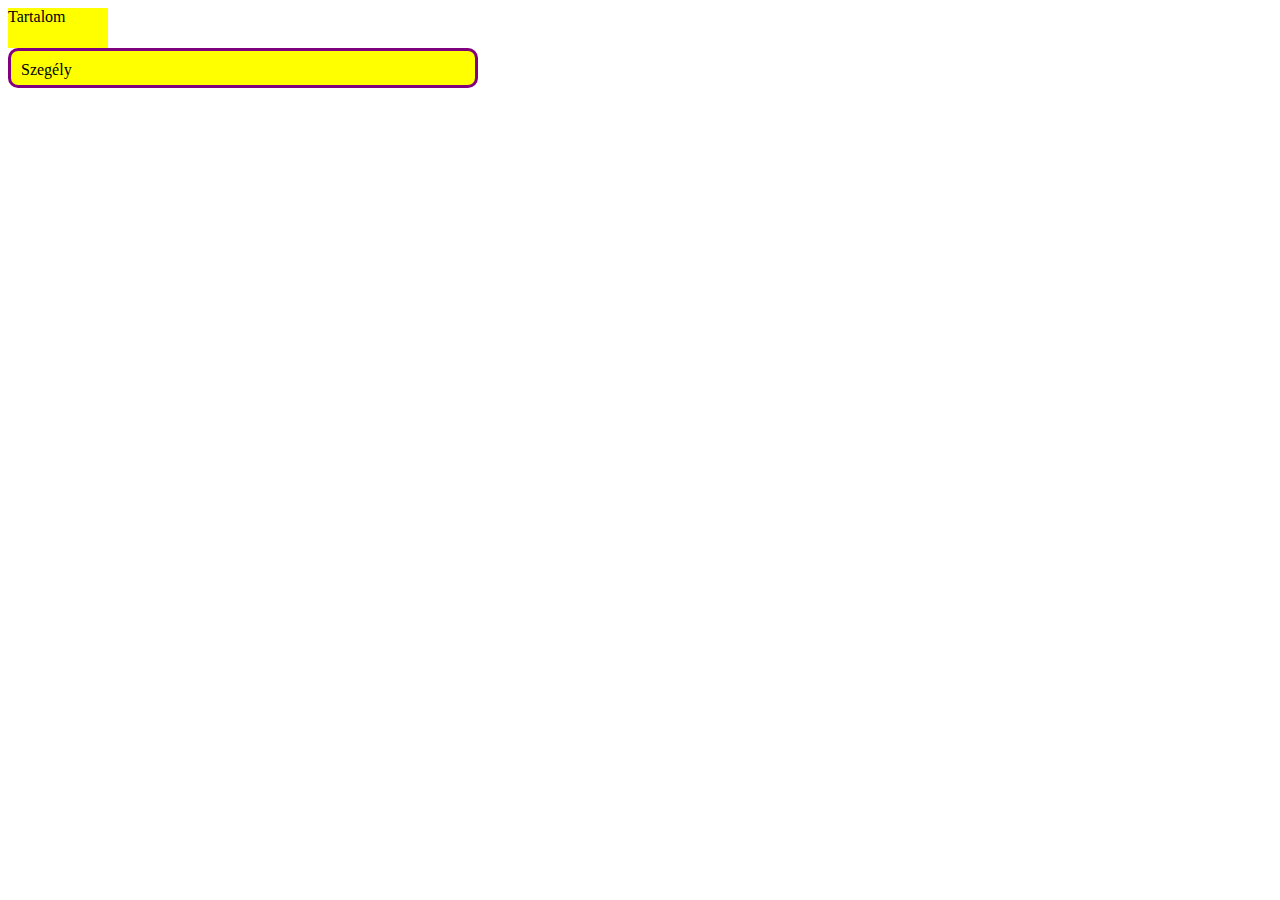
<file: css/dobozméret/dobozmeret.html>
<!DOCTYPE html>
<html lang="hu">
<head>
    <meta charset="UTF-8">
    <title>Document</title>
    <link rel="stylesheet" href="style.css">
</head>
<body>
    <div id="tartalom">Tartalom</div>
    <div id="szegely">Szegély</div>
</body>
</html>
</file>
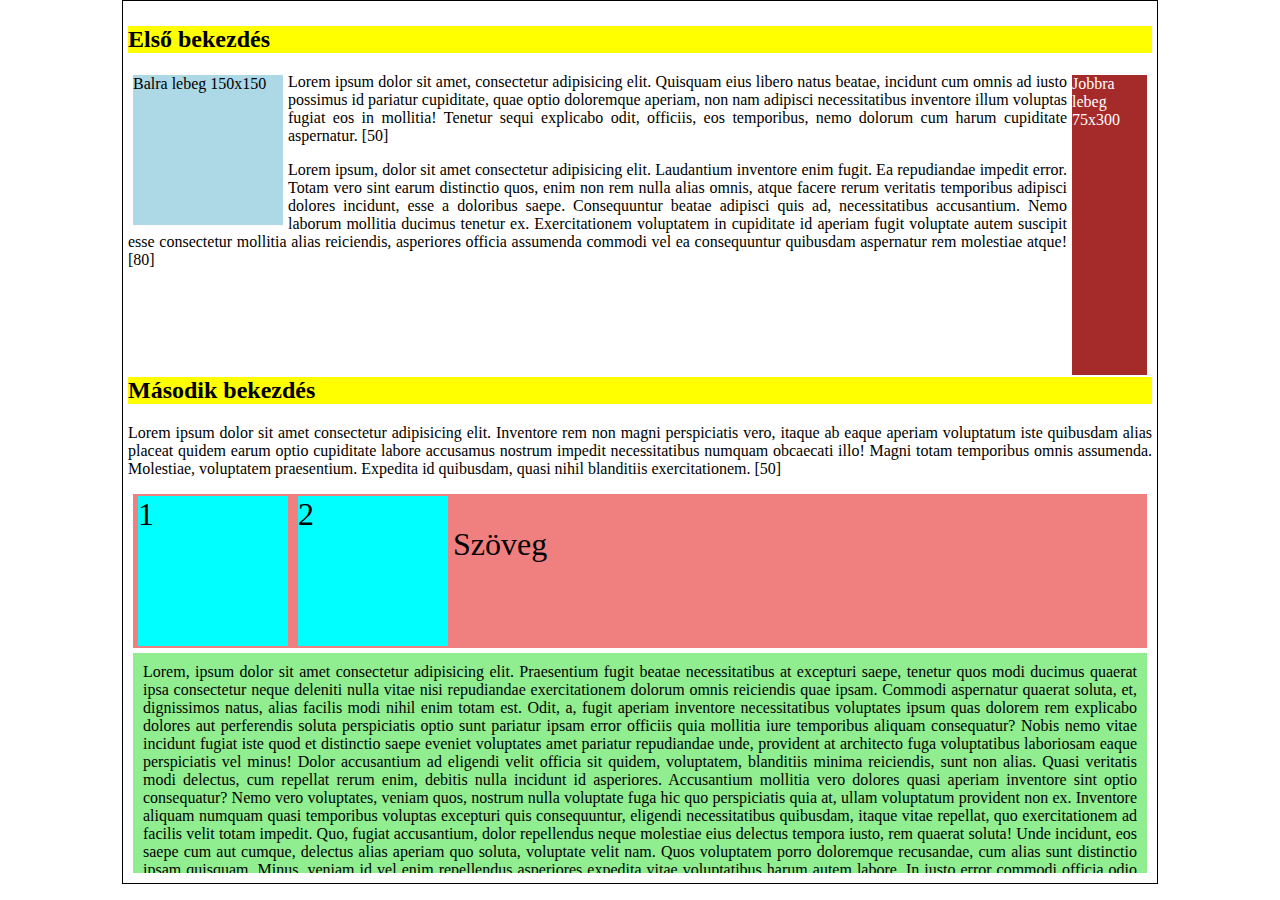
<file: css/Float/float.html>
<!DOCTYPE html>
<html lang="en">
<head>
    <meta charset="UTF-8">
    <title>Float</title>
    <link rel="stylesheet" href="float.css">
</head>
<body>
    <h2>Első bekezdés</h2>
    <div class="balra">
        Balra lebeg
        150x150
    </div>
    <div class="jobbra">
        Jobbra lebeg
        75x300
    </div>
    <p>Lorem ipsum dolor sit amet, consectetur adipisicing elit. Quisquam eius libero natus beatae, incidunt cum omnis ad iusto possimus id pariatur cupiditate, quae optio doloremque aperiam, non nam adipisci necessitatibus inventore illum voluptas fugiat eos in mollitia! Tenetur sequi explicabo odit, officiis, eos temporibus, nemo dolorum cum harum cupiditate aspernatur. [50]</p>
    <p>Lorem ipsum, dolor sit amet consectetur adipisicing elit. Laudantium inventore enim fugit. Ea repudiandae impedit error. Totam vero sint earum distinctio quos, enim non rem nulla alias omnis, atque facere rerum veritatis temporibus adipisci dolores incidunt, esse a doloribus saepe. Consequuntur beatae adipisci quis ad, necessitatibus accusantium. Nemo laborum mollitia ducimus tenetur ex. Exercitationem voluptatem in cupiditate id aperiam fugit voluptate autem suscipit esse consectetur mollitia alias reiciendis, asperiores officia assumenda commodi vel ea consequuntur quibusdam aspernatur rem molestiae atque! [80]</p>
    <h2>Második bekezdés</h2>
    <p>Lorem ipsum dolor sit amet consectetur adipisicing elit. Inventore rem non magni perspiciatis vero, itaque ab eaque aperiam voluptatum iste quibusdam alias placeat quidem earum optio cupiditate labore accusamus nostrum impedit necessitatibus numquam obcaecati illo! Magni totam temporibus omnis assumenda. Molestiae, voluptatem praesentium. Expedita id quibusdam, quasi nihil blanditiis exercitationem. [50]</p>
    <div id="also">
        <div class="bal">1</div>
        <div class="bal">2</div>
        <p>Szöveg</p>
    </div>
    <div id="also_alatti">
        Lorem, ipsum dolor sit amet consectetur adipisicing elit. Praesentium fugit beatae necessitatibus at excepturi saepe, tenetur quos modi ducimus quaerat ipsa consectetur neque deleniti nulla vitae nisi repudiandae exercitationem dolorum omnis reiciendis quae ipsam. Commodi aspernatur quaerat soluta, et, dignissimos natus, alias facilis modi nihil enim totam est. Odit, a, fugit aperiam inventore necessitatibus voluptates ipsum quas dolorem rem explicabo dolores aut perferendis soluta perspiciatis optio sunt pariatur ipsam error officiis quia mollitia iure temporibus aliquam consequatur? Nobis nemo vitae incidunt fugiat iste quod et distinctio saepe eveniet voluptates amet pariatur repudiandae unde, provident at architecto fuga voluptatibus laboriosam eaque perspiciatis vel minus! Dolor accusantium ad eligendi velit officia sit quidem, voluptatem, blanditiis minima reiciendis, sunt non alias. Quasi veritatis modi delectus, cum repellat rerum enim, debitis nulla incidunt id asperiores. Accusantium mollitia vero dolores quasi aperiam inventore sint optio consequatur? Nemo vero voluptates, veniam quos, nostrum nulla voluptate fuga hic quo perspiciatis quia at, ullam voluptatum provident non ex. Inventore aliquam numquam quasi temporibus voluptas excepturi quis consequuntur, eligendi necessitatibus quibusdam, itaque vitae repellat, quo exercitationem ad facilis velit totam impedit. Quo, fugiat accusantium, dolor repellendus neque molestiae eius delectus tempora iusto, rem quaerat soluta! Unde incidunt, eos saepe cum aut cumque, delectus alias aperiam quo soluta, voluptate velit nam. Quos voluptatem porro doloremque recusandae, cum alias sunt distinctio ipsam quisquam. Minus, veniam id vel enim repellendus asperiores expedita vitae voluptatibus harum autem labore. In iusto error commodi officia odio doloribus autem! Officiis voluptas atque autem. Quo, dolorum sunt quia fugit distinctio labore dolorem corporis provident, fuga aliquid magni ipsam suscipit nostrum autem quis quibusdam voluptatibus eligendi cupiditate architecto maiores? Aliquid, harum veritatis dolore maiores tempore facilis nam dolorem? Error sed neque aliquam veritatis at, accusamus esse optio eos rerum iusto dolore aut, illum suscipit dignissimos ut iste voluptatibus provident reprehenderit porro ipsam perferendis velit inventore? Porro praesentium maxime quia eum molestias repellendus repellat consequuntur, commodi quasi minima totam assumenda aliquam optio eius nobis animi qui ut rem expedita quis accusamus iste! Dignissimos ipsa eligendi unde ut, doloremque soluta eos perferendis aspernatur ipsam error vero nemo aliquam, necessitatibus impedit, quibusdam quas earum obcaecati fugiat id aut? Nesciunt, neque nam debitis velit alias quibusdam repellat illum inventore nemo voluptates tenetur odio quod porro nihil ducimus obcaecati. Perferendis nesciunt, alias debitis, vitae impedit deleniti quas aliquid doloribus nemo illum ipsa, veniam dicta vero. Qui quasi porro dignissimos praesentium? Assumenda eos accusantium, repellendus vitae sed nobis consequuntur, delectus in dignissimos, esse labore neque fuga minima nisi nulla error atque! Dolore provident natus ipsa sed illo dolorem a porro tempora, accusantium, nobis non maxime! Quia nulla, suscipit soluta, necessitatibus odit repellat dicta a, ipsa laudantium maiores ipsum omnis laboriosam error reprehenderit adipisci delectus consequuntur dolor libero qui dignissimos quaerat voluptate possimus eius! Exercitationem voluptates nam dicta explicabo aliquam dolor quam. Esse, sunt fugiat! Laborum unde magni, nam tempore quo ducimus vitae aliquid perspiciatis optio sit at dicta animi rem fugit suscipit voluptate expedita tenetur minima architecto voluptas nesciunt voluptatem mollitia! Ullam, quibusdam distinctio.
    </div>
</body>
</html>
</file>
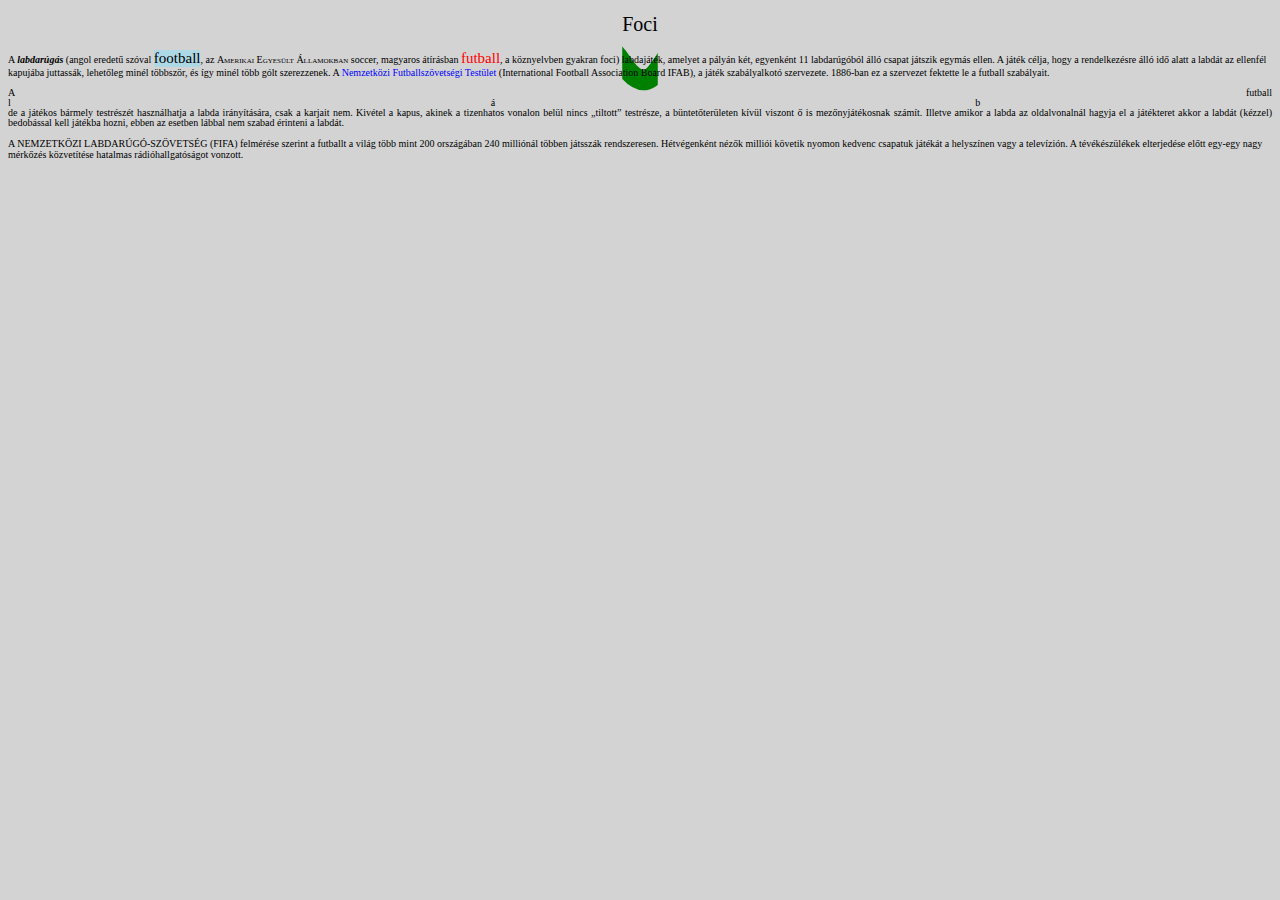
<file: css/karakterek/karakterek.html>
<!DOCTYPE html>
<html lang="hu">
<head>
    <meta charset="UTF-8">
    <title>Document</title>
    <link rel="stylesheet" href="karakterek.css">
</head>
<body>
    
    <h1>Foci</h1>
    <p>A <span id="foci">labdarúgás</span> (angol eredetű szóval <span id="football">football</span>, az <span id="USA">Amerikai Egyesült Államokban</span> soccer, magyaros átírásban <span id="futball">futball</span>, a köznyelvben gyakran foci) labdajáték, amelyet a pályán két, egyenként 11 labdarúgóból álló csapat játszik egymás ellen. A játék célja, hogy a rendelkezésre álló idő alatt a labdát az ellenfél kapujába juttassák, lehetőleg minél többször, és így minél több gólt szerezzenek. A <span id="IFAB">Nemzetközi Futballszövetségi Testület</span> (International Football Association Board IFAB), a játék szabályalkotó szervezete. 1886-ban ez a szervezet fektette le a futball szabályait.
    </p>
    
    <p id="kozepso">A futball <span id="lábsport">lábsport</span>, de a játékos bármely testrészét használhatja a labda irányítására, csak a karjait nem. Kivétel a kapus, akinek a tizenhatos vonalon belül nincs „tiltott” testrésze, a büntetőterületen kívül viszont ő is mezőnyjátékosnak számít. Illetve amikor a labda az oldalvonalnál hagyja el a játékteret akkor a labdát (kézzel) bedobással kell játékba hozni, ebben az esetben lábbal nem szabad érinteni a labdát.</p>
    
    <p>A <span id="FIFA">Nemzetközi Labdarúgó-szövetség</span> (FIFA) felmérése szerint a futballt a világ több mint 200 országában 240 milliónál többen játsszák rendszeresen. Hétvégenként nézők milliói követik nyomon kedvenc csapatuk játékát a helyszínen vagy a televízión. A tévékészülékek elterjedése előtt egy-egy nagy mérkőzés közvetítése hatalmas rádióhallgatóságot vonzott.</p>



</body>
</html>
</file>
<file: Bootstrap/Alapok/style.css>
body {
    width: 80%;
    border: 1px solid brown;
    margin: auto;
    padding: 20px;
    /* box-sizing: border-box; */
}

/* div {
    overflow: auto;
}

table, td, th {
    border: 1px solid blue;
    border-collapse: collapse;
    margin: auto;
}

td, th {
    padding: 10px;
    text-align: center;
    width: 33%;
}

tr:nth-child(2n+1) {
    background-color: lightgray;
}

button {
    margin-top: 10px;
    background-color: blue;
    color: white;
    border: 2px solid blue;
    border-radius: 3px;
    padding: 10px;
    transition: 0.25s;
}

button:hover {
    background-color: rgb(0, 0, 160);
    border-color: rgb(0, 0, 160);
} */
.table {
    width: 80% !important;
}
img {
    border: 10px dashed black !important;
    background-color: red;
}
</file>
<file: css/pozíció/style.css>
body {
    width: 80%;
    border: 1px solid black;
}

div {
    width: 100px;
    height: 50px;
    border: 1px solid black;
}

#a {
    background-color: red;
}

#b {
    background-color: green;
}

#c {
    background-color: blue;
}

#d {
    background-color: yellow;
}

#e {
    background-color: brown;
    text-align: right;
}
</file>
<file: css/gyak/forradalmas gyak/forradalom.css>
/* linkelése a css-nek */
body {
    width: 80%;
    margin: auto;
}

table, td, th {
    margin: auto;
    border: 1px solid black;
    border-collapse: collapse;
}
p {
    text-align: justify;
    line-height: 1.5em;
    text-indent: 20px;
}
h2 {
    font-size: 30px;
    font-style: italic;
    font-variant: small-caps;
    letter-spacing: 4px;
    font-family: 'Gill Sans', 'Gill Sans MT', Calibri, 'Trebuchet MS', sans-serif;
    color: white;
    background-color: rgba(200, 0, 0, 80%);
}
h1 {
    text-align: center;
    text-transform: uppercase;
    text-decoration: underline dashed;
}
</file>
<file: css/dobozmodell/doboz.css>
body {
    background-color: lightblue;
}
#piros {
    background-color: red;
    width: 150px;
}
#kék {
    background-color: blue;
    width: 75%;
}
#felső_doboz {
    background-color: lightgrey;
    width: 50%;
}
#zöld {
    background-color: green;
    width: 75vw;
}
#lila {
    background-color: rgb(112, 41, 99);
    height: 100px;
}
#csárga {
    background-color: yellow;
    height: 20vh;
}
#felső_doboz ~ div {
    width: 40%;
    height: 40px;
}
#szegely {
    background-color: orange;
    border: 2.5px solid red;
    border-radius: 20px;
    border-left-color: purple;
    border-right-color: aqua;
    border-top-color: olivedrab;
    border-bottom-color: black;
    border-bottom-width: 10cm;
    border-right-width: 10cm;
    border-top-width: 10cm;
    border-left-width: 10cm;
}
#vegyes {
    background-color: aqua;
    border-right: 2px dashed black;
    border-bottom: 5px dotted yellow;
}
#kulso_margo {
    background-color: blue;
    margin-top: 20px;
    margin-left: 40px;
}
#felső_doboz ~ #kulso {
    background-color: saddlebrown;
    height: auto;
}
#belso {
    background-color: hotpink;
    margin: 10px;
}

#belso_margo {
    background-color: red;
    padding: 10px;
}
#belso_vegyes {
    background-color: royalblue;
    height: auto !important;
    /* padding-top: 20px;
    padding-right: 40px;
    padding-bottom: 60px;
    padding-left: 80px; */
    /* padding: 20px 40px 60px 80px; */
    /* padding: 20px 40px;     */
    padding: 20px 40px 60px;
    
}
#kozepre {
    background-color: lightyellow;
    margin: auto;
}
</file>
<file: css/dobozméret/style.css>
div {
    background-color: yellow;
    width: 100px;
    height: 40px;
}
#szegely {
    border: 3px solid purple;
    padding: 10px;
    border-radius: 10px;
    width: calc(40% - 36px);
    box-sizing: border-box;
}
</file>
<file: css/Float/float.css>
body {
    width: 80%;
    border: 1px solid black;
    margin: auto;
    padding: 5px;
    text-align: justify;
}

div {
    margin: 2px 5px;
}

.balra {
    width: 150px;
    height: 150px;
    background-color: lightblue;
    float: left;
}

.jobbra {
    width: 75px;
    height: 300px;
    background-color: brown;
    color: white;
    float: right;
}
.bal {
    float: left;
    width: 150px;
    height: 150px;
    background-color: aqua;
}

h2 {
    background-color: yellow;
    clear: both; 
}

#also {
    background-color: lightcoral;
    font-size: 200%;
    overflow: auto;
}

#also_alatti {
    background-color: lightgreen;
    padding: 10px;
    margin: 5px;
    height: 200px;
    overflow: scroll;
}
</file>
<file: css/karakterek/karakterek.css>
#foci {
    font-weight: bold; 
    font-style: italic;
}
h1 {
    font-weight: normal;
    font-size: 20px;
    text-align: center;
    /* text-decoration-line: underline; */
    /* text-decoration-style: wavy; */
    text-decoration: 20px underline wavy green;
    
}
#football {
    font-size: 2.5rem;
    background-color: lightblue;
    /* width: 0.5em; */
    display: inline-block;
}
p {
    font-size: 10px;
}
html {
    font-size: 6px;
}

#futball {
    color: red;
    font-size: 2.5rem;
}
body {
    background-color: lightgrey;
}
#USA {
    font-variant: small-caps;
}
#IFAB {
    color: blue;
    font-family: 'Comic Sans MS'; 
}
#lábsport {
    letter-spacing: 30pc;
}
#kozepso {
    line-height: 1em;
    text-align: justify;
}
#FIFA {
    text-transform: uppercase;

}
</file>
